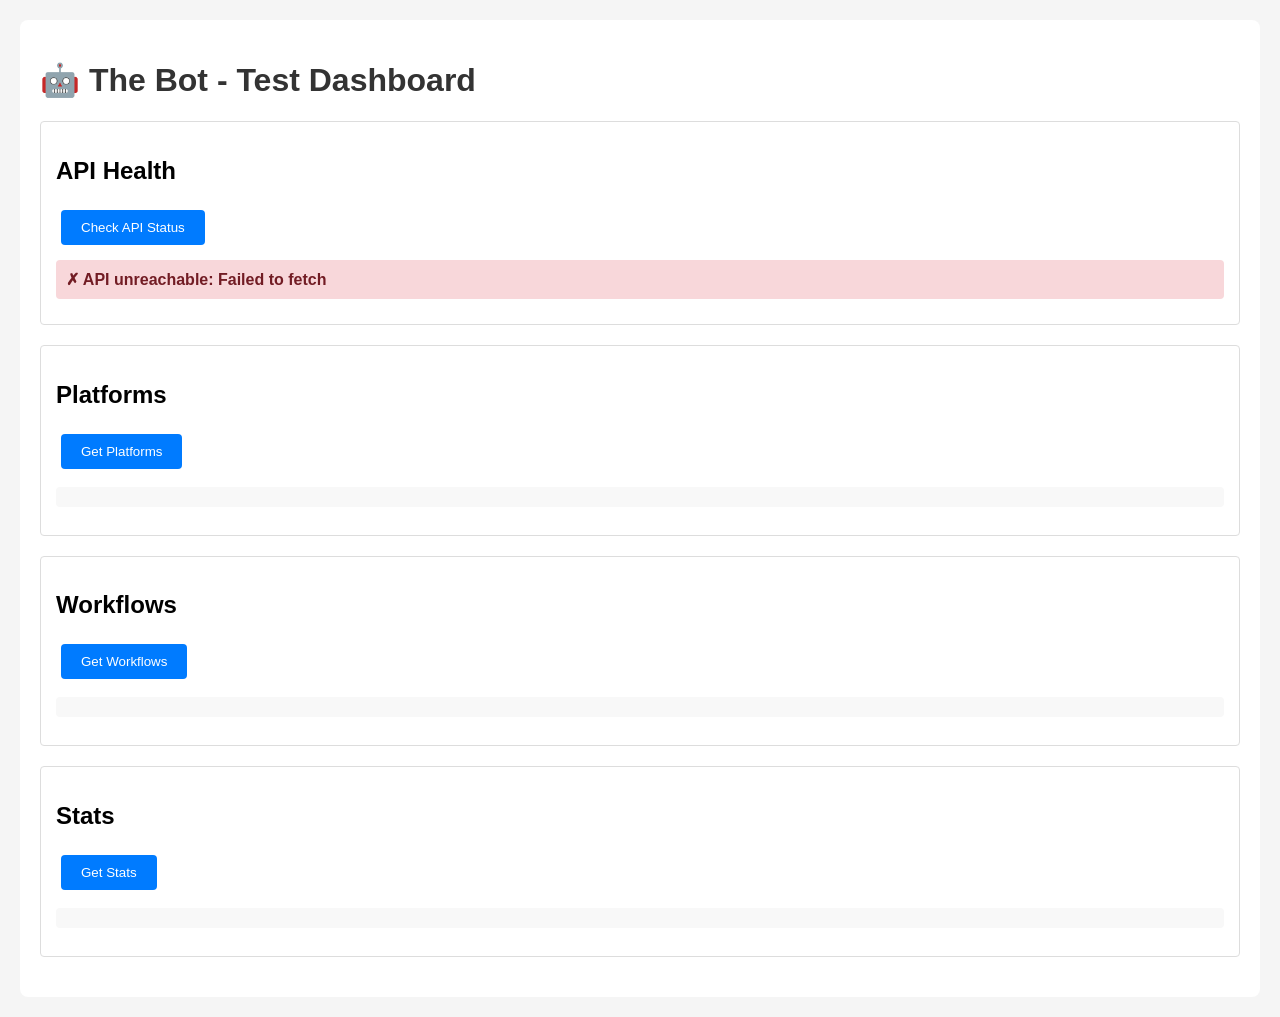
<file: frontend/test.html>
<!DOCTYPE html>
<html>
<head>
    <title>Bot Test Dashboard</title>
    <style>
        body { font-family: sans-serif; margin: 20px; background: #f5f5f5; }
        .container { max-width: 1200px; margin: 0 auto; background: white; padding: 20px; border-radius: 8px; }
        h1 { color: #333; }
        .section { margin: 20px 0; padding: 15px; border: 1px solid #ddd; border-radius: 4px; }
        .status { padding: 10px; margin: 10px 0; border-radius: 4px; font-weight: bold; }
        .ok { background: #d4edda; color: #155724; }
        .error { background: #f8d7da; color: #721c24; }
        button { padding: 10px 20px; margin: 5px; background: #007bff; color: white; border: none; border-radius: 4px; cursor: pointer; }
        button:hover { background: #0056b3; }
        pre { background: #f8f8f8; padding: 10px; overflow-x: auto; border-radius: 4px; }
    </style>
</head>
<body>
    <div class="container">
        <h1>🤖 The Bot - Test Dashboard</h1>

        <div class="section">
            <h2>API Health</h2>
            <button onclick="checkAPI()">Check API Status</button>
            <div id="api-status"></div>
        </div>

        <div class="section">
            <h2>Platforms</h2>
            <button onclick="getPlatforms()">Get Platforms</button>
            <pre id="platforms-output"></pre>
        </div>

        <div class="section">
            <h2>Workflows</h2>
            <button onclick="getWorkflows()">Get Workflows</button>
            <pre id="workflows-output"></pre>
        </div>

        <div class="section">
            <h2>Stats</h2>
            <button onclick="getStats()">Get Stats</button>
            <pre id="stats-output"></pre>
        </div>
    </div>

    <script>
        const API_BASE = 'http://localhost:3000/api';

        async function checkAPI() {
            try {
                const res = await fetch(API_BASE + '/platforms');
                if (res.ok) {
                    document.getElementById('api-status').innerHTML = '<div class="status ok">✓ API is UP</div>';
                } else {
                    document.getElementById('api-status').innerHTML = '<div class="status error">✗ API returned ' + res.status + '</div>';
                }
            } catch (e) {
                document.getElementById('api-status').innerHTML = '<div class="status error">✗ API unreachable: ' + e.message + '</div>';
            }
        }

        async function getPlatforms() {
            try {
                const res = await fetch(API_BASE + '/platforms');
                const data = await res.json();
                document.getElementById('platforms-output').textContent = JSON.stringify(data, null, 2);
            } catch (e) {
                document.getElementById('platforms-output').textContent = 'Error: ' + e.message;
            }
        }

        async function getWorkflows() {
            try {
                const res = await fetch(API_BASE + '/workflows?platform=instagram');
                const data = await res.json();
                document.getElementById('workflows-output').textContent = JSON.stringify(data, null, 2);
            } catch (e) {
                document.getElementById('workflows-output').textContent = 'Error: ' + e.message;
            }
        }

        async function getStats() {
            try {
                const res = await fetch(API_BASE + '/stats?platform=all');
                const data = await res.json();
                document.getElementById('stats-output').textContent = JSON.stringify(data, null, 2);
            } catch (e) {
                document.getElementById('stats-output').textContent = 'Error: ' + e.message;
            }
        }

        // Auto-check API on load
        window.onload = checkAPI;
    </script>
</body>
</html>
</file>
